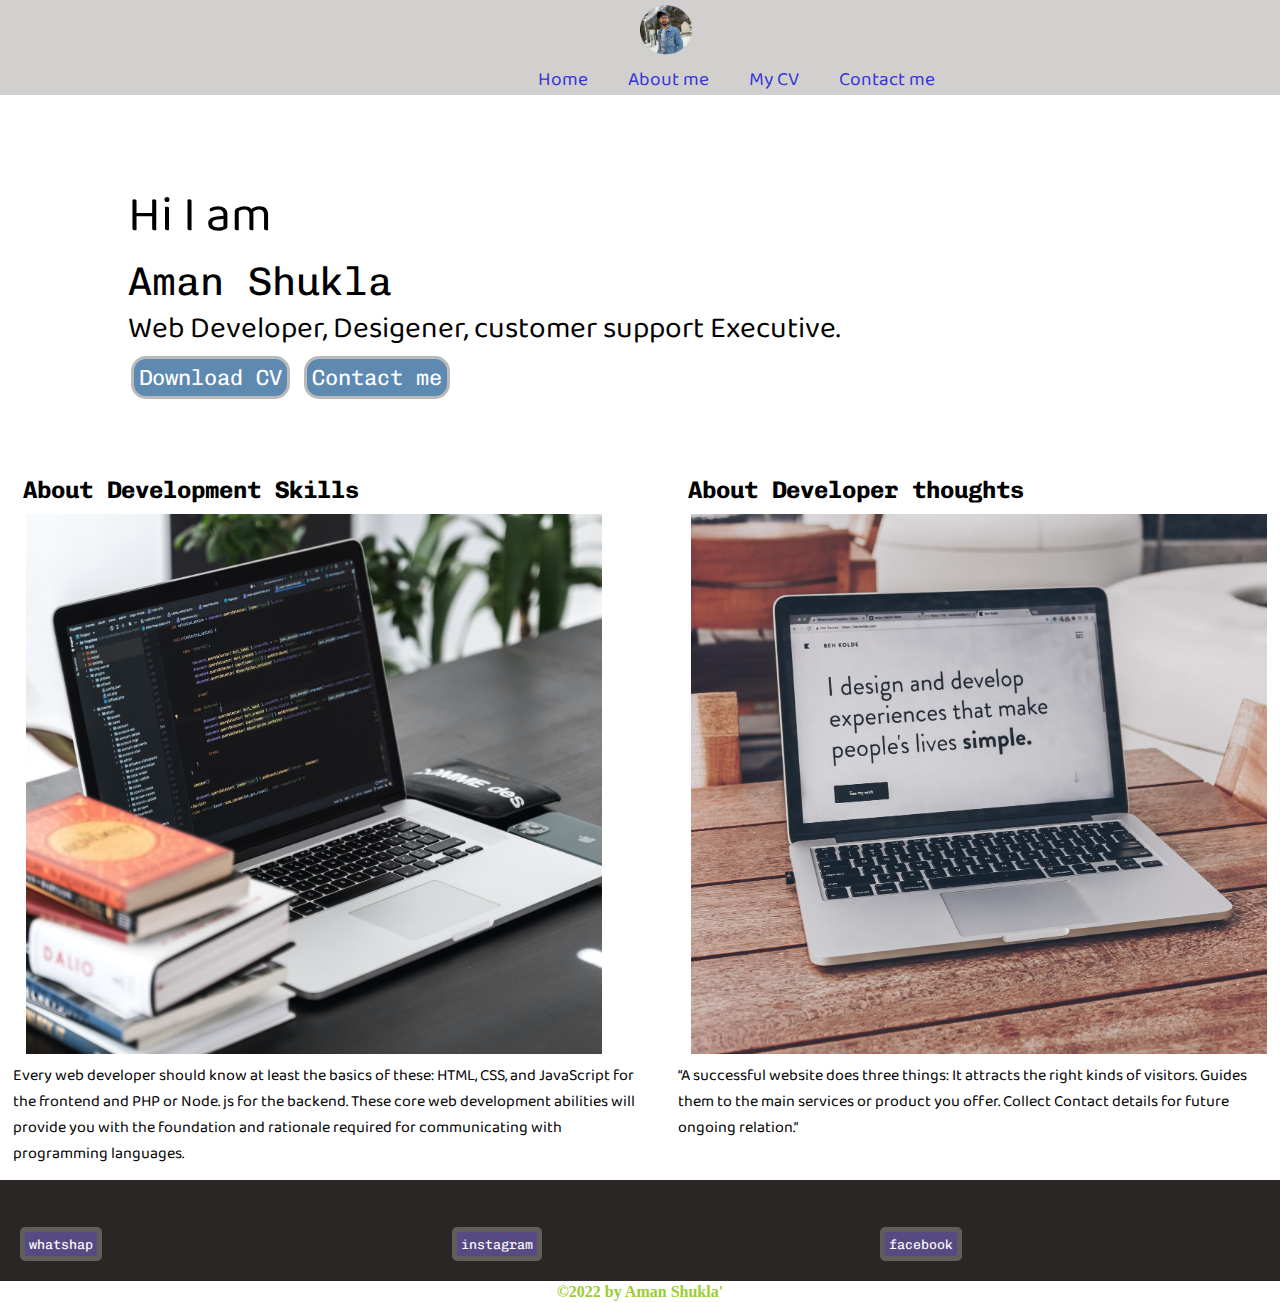
<file: index.html>
<!DOCTYPE html>
<html lang="en">
  <head>
    <meta charset="UTF-8" />
    <meta http-equiv="X-UA-Compatible" content="IE=edge" />
    <meta name="viewport" content="width=device-width, initial-scale=1.0" />
    <title>Aman shukla portfolio | Welcome to my world</title>
    <link rel="stylesheet" href="./Aman.css" />
    <link rel="stylesheet" media="screen and (max-width: 1500px)" href="phone.css">
  </head>
  <body>
    <!-- navbar start here  -->
    <nav class="navbar">
      <img src="Image/logo 1.png" alt="Aman" />
      <ul>
        <li><a href="index.html">Home</a></li>
        <li><a href="About.html">About me</a></li>
        <li><a href="Aman Shukla.pdf" target="_blank">My CV</a> </li>
        <li><a href="Contact.html">Contact me</a></li>
      </ul>
      <div id="left">
        <p>Call me-8381815126</p>
      </div>
    </nav>
    <!-- navbar end here  -->
    <!-- This is intro section after navbar  -->
    <div class="container">
      <div class="section">
        <div class="intro">Hi I am</div>
        <div class="name">Aman Shukla</div>
        <div class="about">
          Web Developer, Desigener, customer support Executive.
        </div>
        <div class="btn">
          <a href="Aman Shukla.pdf" target="_blank"
            ><button>Download CV</button></a
          >
          <a href="Contact.html"><button>Contact me</button></a>
        </div>
      </div>
      <div class="image">
        <img src="Image/logo.png" alt="Aman" />
      </div>
    </div>
    <!-- Intro section end here  -->
    <!-- This is content section after intro  -->
    <div class="content">
      <div class="content1">
        <h2>About Development Skills</h2>
        <img src="Image/pc3.jpg" alt="PC thoughts" />
        <p>
          Every web developer should know at least the basics of these: HTML,
          CSS, and JavaScript for the frontend and PHP or Node. js for the
          backend. These core web development abilities will provide you with
          the foundation and rationale required for communicating with
          programming languages.
        </p>
      </div>
      <div class="content2">
        <h2>About Developer thoughts</h2>
        <img src="Image/PC thoughts.jpg" alt="coding pc3" />

        <p>
          “A successful website does three things: It attracts the right kinds
          of visitors. Guides them to the main services or product you offer.
          Collect Contact details for future ongoing relation.”
        </p>
      </div>
    </div>
    <!-- content section end here  -->
    <!-- This is my footer section -->
   <div class="footer">
    <span class="whatshap">
      <img src="Image/whatshapp.png"  alt="whatshap">
      <a href="https://wa.me/qr/VEF5IX75MY7M1" target="_blank"><button>whatshap</button></a>
    </span>
    <span class="instagram">
      <img src="Image/instagram.png" alt="instagram">
      <a href="https://instagram.com/____the_aman____?igshid=ZDdkNTZiNTM= " target="_blank"><button>instagram</button></a>
    </span>
    <span class="facebook">
      <img src="Image/fb.png" alt="facebook">
      <a href="https://www.facebook.com/profile.php?id=100018921544396&mibextid=ZbWKwL" target="_blank"><button>facebook</button></a>
    </span>
  </div>
    <div class="end"><b>&copy;2022 by Aman Shukla'</b></div>
  
  </body>
</html>
</file>
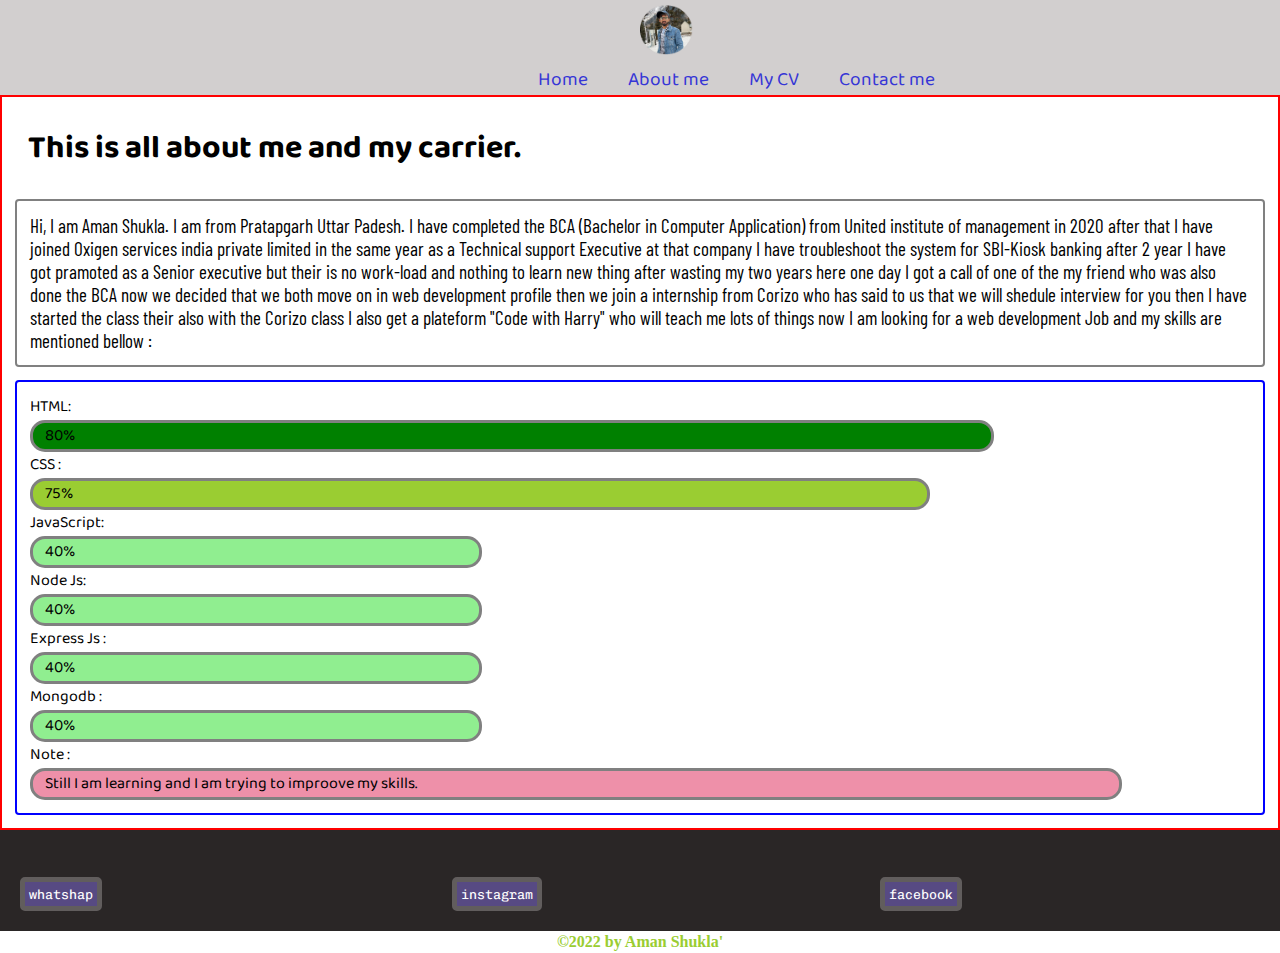
<file: About.html>
<!DOCTYPE html>
<html lang="en">
  <head>
    <meta charset="UTF-8" />
    <meta http-equiv="X-UA-Compatible" content="IE=edge" />
    <meta name="viewport" content="width=device-width, initial-scale=1.0" />
    <title>Aman shukla portfolio | Welcome to my world</title>
    <link rel="stylesheet" href="./Aman.css" />
    <link rel="stylesheet" media="screen and (max-width: 1500px)" href="phone.css">
    <link rel="stylesheet" href="./CSS/About.css">
  </head>
  <body>
    <!-- navbar start here  -->
    <nav class="navbar">
      <img src="Image/logo 1.png" alt="Aman" />
      <ul>
        <li><a href="index.html">Home</a></li>
        <li><a href="About.html">About me</a></li>
        <li><a href="Aman Shukla.pdf" target="_blank">My CV</a> </li>
        <li><a href="Contact.html">Contact me</a></li>
      </ul>
      <div id="left">
        <p>Call me-8381815126</p>
      </div>
    </nav>
    <!-- navbar end here  -->
    <!-- This is intro section after navbar  -->
    <div class="about">
     <div id="intro">This is all about me and my carrier.</div>
     <div class="explain">
      <p>Hi, I am Aman Shukla. I am from Pratapgarh Uttar Padesh. I have completed the BCA (Bachelor in Computer Application) 
      from United institute of management in 2020 after that I have joined Oxigen services india private limited in the same year
      as a Technical support Executive at that company I have troubleshoot the system for SBI-Kiosk banking after 2 year I have got
      pramoted as a Senior executive but their is no work-load and nothing to learn new thing after wasting my two years here one day
      I got a call of one of the my friend who was also done the BCA now we decided that we both move on in web development profile then 
      we join a internship from Corizo who has said to us that we will shedule interview for you then I have started the class their also
      with the Corizo class I also get a plateform "Code with Harry" who will teach me lots of things now I am looking for a web development 
      Job and my skills are mentioned bellow :</p></div>
    <div class="program">
      HTML: <div class="html">80%</div>
      CSS : <div class="css">75%</div>
      JavaScript: <div class="js">40%</div>
      Node Js: <div class="node">40%</div>
      Express Js : <div class="express">40%</div>
      Mongodb : <div class="mongo">40%</div>
      Note : <div class="note">Still I am learning and I am trying to improove my skills.</div>
     </div>
    </div>
    <!-- content section end here  -->
    <!-- This is my footer section -->
   <div class="footer">
    <div class="whatshap">
      <img src="Image/whatshapp.png" alt="whatshap">
      <a href="https://wa.me/qr/VEF5IX75MY7M1" target="_blank"><button>whatshap</button></a>
    </div>
    <div class="instagram">
      <img src="Image/instagram.png" alt="instagram">
      <a href="https://instagram.com/____the_aman____?igshid=ZDdkNTZiNTM=" target="_blank"><button>instagram</button></a>
    </div>
    <div class="facebook">
      <img src="Image/fb.png" alt="facebook">
      <a href="https://www.facebook.com/profile.php?id=100018921544396&mibextid=ZbWKwL" target="_blank"><button>facebook</button></a>
    </div>
   </div>
   <div class="end"><b>&copy;2022 by Aman Shukla'</b></div>
  </body>
</html>
</file>
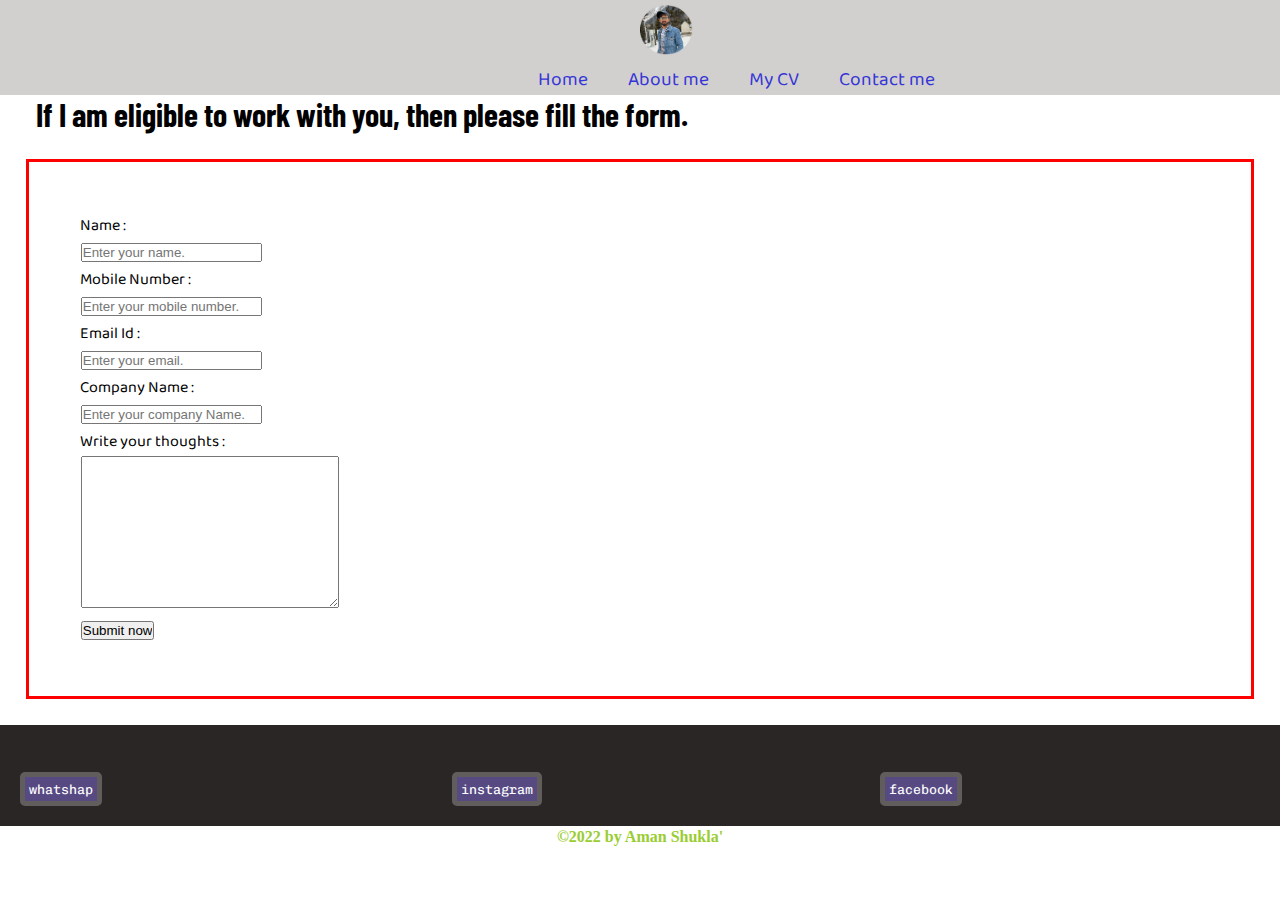
<file: Contact.html>
<!DOCTYPE html>
<html lang="en">
  <head>
    <meta charset="UTF-8" />
    <meta http-equiv="X-UA-Compatible" content="IE=edge" />
    <meta name="viewport" content="width=device-width, initial-scale=1.0" />
    <title>Aman shukla portfolio | Welcome to my world</title>
    <link rel="stylesheet" href="./Aman.css" />
    <link rel="stylesheet" media="screen and (max-width: 1500px)" href="phone.css">
    <link rel="stylesheet" href="./CSS/contact.css">
  </head>
  <body>
    <!-- navbar start here  -->
    <nav class="navbar">
      <img src="Image/logo 1.png" alt="Aman" />
      <ul>
        <li><a href="index.html">Home</a></li>
        <li><a href="About.html">About me</a></li>
        <li><a href="Aman Shukla.pdf" target="_blank">My CV</a> </li>
        <li><a href="Contact.html">Contact me</a></li>
      </ul>
      <div id="left">
        <p>Call me-8381815126</p>
      </div>
    </nav>
    <!-- navbar end here  -->
    <!-- This is intro section after navbar  -->
    <dev class="contact-me">
      
      <dev class="eligible">If I am eligible to work with you, then please fill the form.</dev>
      <form action="#">
      Name : <div class="name"><input type="text" placeholder="Enter your name."></div>
      Mobile Number : <div class="num"><input type="number" placeholder="Enter your mobile number."></div>
      Email Id : <div class="email"><input type="email" placeholder="Enter your email."></div>
      Company Name : <div class="name"><input type="text" placeholder="Enter your company Name."></div>
            Write your thoughts : <div class="area"><textarea name="mytext" cols="30" rows="10"></textarea></div>
            <div class="submit"><input type="submit" value="Submit now"></div>
    </form>
    </dev> 
    <!-- content section end here  -->
    <!-- This is my footer section -->
   <div class="footer">
    <div class="whatshap">
      <img src="Image/whatshapp.png" alt="whatshap">
      <a href="https://wa.me/qr/VEF5IX75MY7M1" target="_blank"><button>whatshap</button></a>
    </div>
    <div class="instagram">
      <img src="Image/instagram.png" alt="instagram">
      <a href="https://instagram.com/____the_aman____?igshid=ZDdkNTZiNTM=" target="_blank"><button>instagram</button></a>
    </div>
    <div class="facebook">
      <img src="Image/fb.png" alt="facebook">
      <a href="https://www.facebook.com/profile.php?id=100018921544396&mibextid=ZbWKwL" target="_blank"><button>facebook</button></a>
    </div>
   </div>
   <div class="end"><b>&copy;2022 by Aman Shukla'</b></div>
  </body>
</html>
</file>
<file: Aman.css>
@import url("https://fonts.googleapis.com/css2?family=Baloo+Bhai+2:wght@600&display=swap");
@import url("https://fonts.googleapis.com/css2?family=Chivo+Mono&display=swap");
* {
  margin: 0;
  padding: 0;
}
/* navbar start  */
.navbar {
  display: flex;
  background-color: rgb(210 207 207);
}
.navbar img {
  height: 80px;
  margin: 5px 25px;
}
.navbar ul {
  display: flex;
  justify-content: center;
  align-items: center;
  margin-left: 15vw;
}
.navbar ul li {
  text-decoration: none;
  align-items: center;
  list-style: none;
}
.navbar ul li a {
  font-family: "Baloo Bhai 2", cursive;
  text-decoration: none;
  padding: 10px;
  margin: 10px;
  font-size: 1.2rem;
  color: rgb(54, 54, 214);
}
.navbar ul li a:hover{
    color: whitesmoke;
}

#left p {
  font-family: "Chivo Mono", monospace;
  display: flex;
  margin-left: 35vw;
  margin-top: 35px;
}
/* navbar end here  */
/* container section */
/* intro section start here  */
.container {
  display: flex;
}
.container::before {
  background: url(./Image/coding\ pc.jpg) no-repeat center center/cover;
  content: "";
  position: absolute;
  width: 100%;
  height: 50vh;
  z-index: -1;
  margin-top: 20px;
  opacity: 0.2;
}
.section {
  margin-top: 17vh;
  margin-left: 10vw;
}
.section .intro {
  font-size: 50px;
  font-family: "Baloo Bhai 2", cursive;
}
.section .name {
  font-size: 40px;
  font-family: "Chivo Mono", monospace;
}
.section .about {
  font-family: "Baloo Bhai 2", cursive;
  font-size: 30px;
}
/* image section */
.container .image {
  height: 49vh;
  margin-left: 5vw;
}

.btn button {
  background-color: rgb(94, 137, 177);
  color: white;
  margin: 3px;
  padding: 5px;
  border: 3px solid rgb(187, 186, 186);
  border-radius: 15px;
  font-size: 22px;
  font-family: "Chivo Mono", monospace;
  cursor: pointer;
}
.btn button:hover{
   color: rgb(94, 137, 177);
   background-color: white;
}
/* intro section end here  */
/* This is content section  */
/* thoughts section start here  */
.content {
  display: flex;
  /* border: 3px solid red; */
  margin-top: 50px;
}
.content h2{
    margin: 10px;
    justify-content: center;
    font-family: "Chivo Mono", monospace;
}

.content img {
  height: 60vh;
  width: 45vw;
  margin-left: 1vw;
}
.content .content1 {
    font-family: "Baloo Bhai 2", cursive;
    margin: 1vw;
}
.content .content2 {
    font-family: "Baloo Bhai 2", cursive;
    margin: 1vw;
}
/* thought section end here  */
/* footer section start here  */
.footer {
    display: flex;
    background-color: rgb(42, 38, 38);
    color: aliceblue;
}
.footer .whatshap{
    background: 2px solid red;
    margin: 10px;
    padding: 10px;
    display: flex;
}
.footer .instagram{
    display: flex;
    background: 2px solid red;
    margin: 10px;
    padding: 10px;
    margin-left: 400px;
}
.footer .facebook {
    display: flex;
    background: 2px solid red;
    margin: 10px;
    padding: 10px;
    margin-left: 300px;
}

.footer img{
    width: 10vw;
    height: 10vh;
}
.footer button{
    border: 5px solid rgb(97, 93, 93);
    margin-top: 27px;
    background-color: rgb(87, 74, 131);
    color: white;
    border-radius: 5px;
    font-family: "Chivo Mono", monospace;
    cursor: pointer;
    padding: 4px;
}
.footer button:hover{
    color: rgb(87, 74, 131);
    background-color: white;
}
 .end {
    font-size: bold;
    display: flex;
  color: yellowgreen;
  /* margin: auto; */
  justify-content: center;
  /* align-items: center; */
  padding: 2px 3px;
  /* background-color: rgb(42, 38, 38); */
}
/* footer section end here  */
</file>
<file: phone.css>
/* body{
    background-color:red;
} */
/* This is my navbar  */
.navbar{
    display: block;
    margin: 0;
    padding: 0;
}
.navbar img{
    margin-left: 50vw;
    height: 50px;
}
.navbar ul li {
    display: block;
}

#left{
    display: none;
}
/* Section start here  */
.section {
    margin-top: 9vh;
    font-size: 30px;
}
.container::before{
    display: none;
}
/* image section */
.container .image {
   display: none;
  }


/* footer section start here  */
.footer {
    /* display: grid; */
    display: flex;
    background-color: rgb(42, 38, 38);
    color: aliceblue;
}

.footer .whatshap{
    background: 2px solid red;
    display: flex;
    /* border: 2px solid greenyellow; */
}
.footer .instagram{
    /* display: flex; */
    background: 2px solid red;
    margin-left: 25vw;
    /* border: 2px solid greenyellow; */

}
.footer .facebook {
    /* display: block ; */
    background: 2px solid red;
    margin-left: 10vw;
    margin: auto;
    /* border: 2px solid greenyellow; */

}

.footer img{
  display: none;
}
.footer button{
    border: 5px solid rgb(97, 93, 93);
    /* margin-top: 27px; */
    background-color: rgb(87, 74, 131);
    color: white;
    border-radius: 5px;
    font-family: "Chivo Mono", monospace;
    cursor: pointer;
    /* padding: 4px; */
}
.footer button:hover{
    color: rgb(87, 74, 131);
    background-color: white;
}
 .end {
    font-size: bold;
    display: flex;
  color: yellowgreen;
  /* margin: auto; */
  justify-content: center;
  /* align-items: center; */
  padding: 2px 3px;
  /* background-color: rgb(42, 38, 38); */
}
/* footer section end here  */


    @media only screen and (min-width:250px) and (max-width:500px) {
       
        .navbar ul{
            margin-left: 10vw;
        }
        .navbar ul li a {
            font-family: "Baloo Bhai 2", cursive;
            text-decoration: none;
            padding: 5px;
            margin: 5px;
            font-size: 1rem;
            color: rgb(54, 54, 214);
          }
        .footer{
            display: flex;
        }
        .footer .whatshap{
            background: 2px solid red;
            display: flex;
            /* border: 2px solid greenyellow; */
        }
        .footer .instagram{
            /* display: flex; */
            background: 2px solid red;
            margin-left: 5vw;
            /* border: 2px solid greenyellow; */
        
        }
        .footer .facebook {
            /* display: block ; */
            background: 2px solid red;
            margin-left: 10vw;
            margin: auto;
            /* border: 2px solid greenyellow; */
        
        }
    }
</file>
<file: CSS/About.css>
@import url("https://fonts.googleapis.com/css2?family=Baloo+Bhai+2:wght@600&display=swap");
@import url('https://fonts.googleapis.com/css2?family=Barlow+Condensed:ital,wght@1,300&display=swap');
.about{
    border: 2px solid red;
}
#intro{
    font-weight: bold;
    font-size: 2rem;
    font-family: "Baloo Bhai 2", cursive;
    padding: 1vw;
    margin: 1vw;
    
}
.explain{
    font-family: 'Barlow Condensed', sans-serif;
    border: 2px solid grey;
    padding: 1vw;
    margin: 1vw;
    border-radius: 4px;
    font-size: 1.2rem;
}
.program {
    margin-top: 4vh;
    font-family: "Baloo Bhai 2", cursive;
    border-radius: 4px;
    border: 2px solid blue;
    padding: 1vw;
    margin: 1vw;
}
.html{
    background-color: green;
    border: 3px solid gray;
    margin-right: 20vw;
    border-radius: 15px;
    padding-left: 1vw;
}
.css {
    background-color: yellowgreen;
    border: 3px solid gray;
    margin-right: 25vw;
    border-radius: 15px;
    padding-left: 1vw;
}
.js{
    background-color: lightgreen;
    border: 3px solid gray;
    margin-right: 60vw;
    border-radius: 15px;
    padding-left: 1vw;
}
.node{
    background-color: lightgreen;
    border: 3px solid gray;
    margin-right: 60vw;
    border-radius: 15px;
    padding-left: 1vw;
}
.express{
    background-color: lightgreen;
    border: 3px solid gray;
    margin-right: 60vw;
    border-radius: 15px;
    padding-left: 1vw;
}
.mongo{
    background-color: lightgreen;
    border: 3px solid gray;
    margin-right: 60vw;
    border-radius: 15px;
    padding-left: 1vw;
}
.note  {
    background-color: rgb(238, 144, 169);
    border: 3px solid gray;
    margin-right: 10vw;
    border-radius: 15px;
    padding-left: 1vw;
}
</file>
<file: CSS/contact.css>
@import url("https://fonts.googleapis.com/css2?family=Baloo+Bhai+2:wght@600&display=swap");
@import url('https://fonts.googleapis.com/css2?family=Barlow+Condensed:ital,wght@1,300&display=swap');
form{
    border: 3px solid red;
    margin: 2vw;
    padding: 4vw;
    font-family: "Baloo Bhai 2", cursive;
}
.eligible{
margin: 4vh;
font-weight: bold;
font-family: 'Barlow Condensed', sans-serif;
font-size: 2rem;
}
.num{
margin: 1px;
}
.name{
    margin: 1px;
}
.email{
    margin: 1px;
}
.area{
    margin: 1px;
}
.submit{
    margin: 1px;
}
</file>
